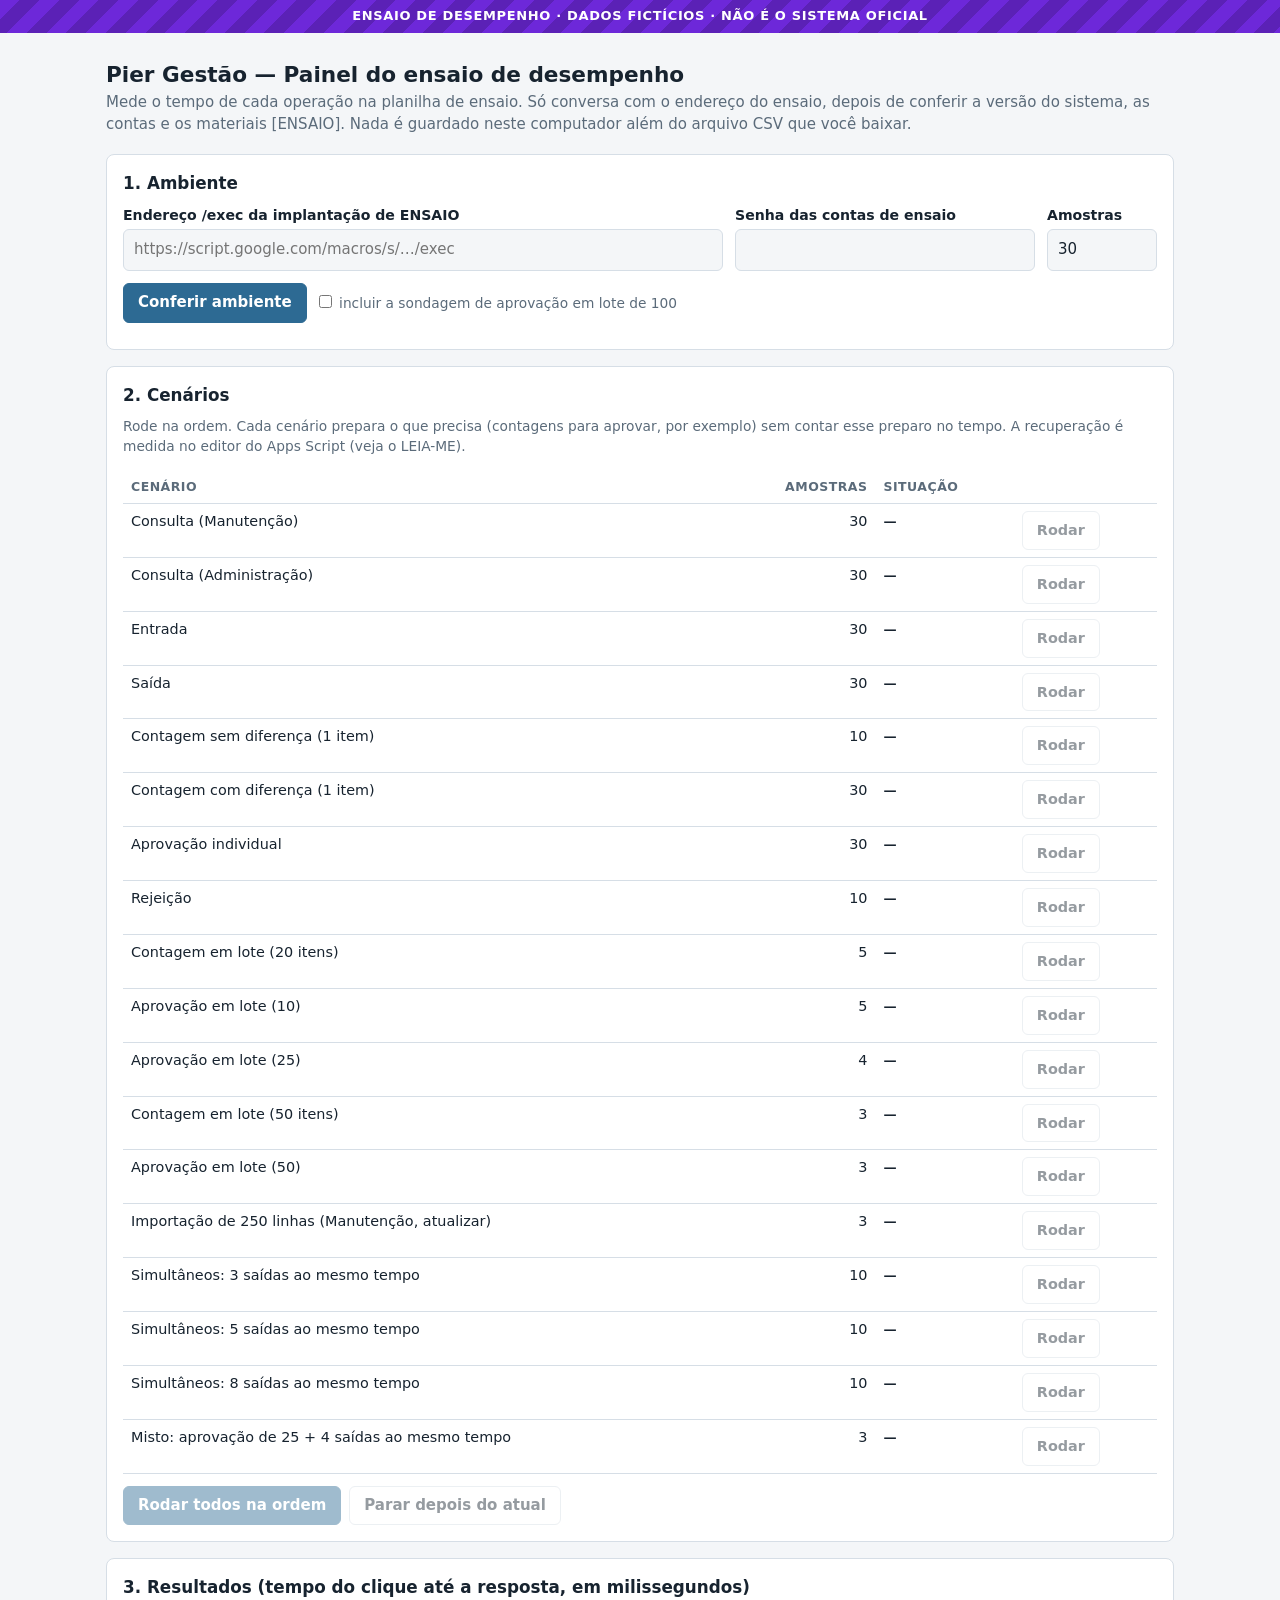
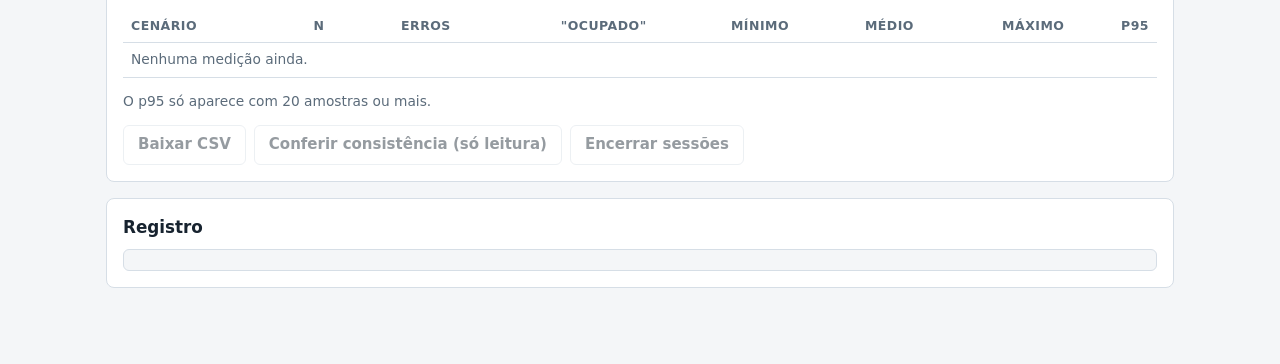
<file: ensaio/painel-ensaio.html>
<!doctype html>
<html lang="pt-BR">
<head>
<meta charset="utf-8">
<meta name="viewport" content="width=device-width, initial-scale=1">
<title>[ENSAIO] Pier Gestão · Painel de desempenho</title>
<style>
:root{--bg:#f4f6f8;--surface:#fff;--fg:#17232f;--muted:#5b6b7a;--line:#d6dee6;--accent:#2d6a93;--ok:#2c7a4c;--ok-bg:#e0f1e6;--crit:#b8362a;--crit-bg:#f8e0dc;--warn:#9a5b00;--warn-bg:#fbedd5}
@media (prefers-color-scheme: dark){:root{--bg:#0f1820;--surface:#16222d;--fg:#e4edf4;--muted:#93a6b6;--line:#2a3b4a;--accent:#6fb0db;--ok:#5fc48b;--ok-bg:#163326;--crit:#f06c5f;--crit-bg:#3d1b18;--warn:#eaa53d;--warn-bg:#3a2a12}}
*{box-sizing:border-box}
body{margin:0;background:var(--bg);color:var(--fg);font:15px/1.45 system-ui,-apple-system,"Segoe UI",Roboto,sans-serif}
.faixa{position:sticky;top:0;z-index:5;background:repeating-linear-gradient(135deg,#6d28d9 0 14px,#5b21b6 14px 28px);color:#fff;text-align:center;padding:7px 12px;font-weight:700;letter-spacing:.05em;text-transform:uppercase;font-size:13px}
main{max-width:1100px;margin:0 auto;padding:20px 16px 60px}
h1{font-size:1.35rem;margin:6px 0 2px}
h2{font-size:1.05rem;margin:0 0 10px}
p.lead{color:var(--muted);margin:0 0 18px}
section{background:var(--surface);border:1px solid var(--line);border-radius:8px;padding:16px;margin:0 0 16px}
label{display:block;font-weight:600;font-size:.88rem;margin:0 0 4px}
.grid{display:grid;grid-template-columns:2fr 1fr 110px;gap:12px}
@media (max-width:720px){.grid{grid-template-columns:1fr}}
input[type=text],input[type=password],input[type=number]{width:100%;padding:9px 10px;border:1px solid var(--line);border-radius:6px;background:var(--bg);color:var(--fg);font:inherit}
.acoes{display:flex;flex-wrap:wrap;gap:8px;margin-top:12px;align-items:center}
button{font:inherit;font-weight:600;border:1px solid var(--line);background:var(--surface);color:var(--fg);padding:8px 14px;border-radius:6px;cursor:pointer}
button.primario{background:var(--accent);border-color:var(--accent);color:#fff}
button:disabled{opacity:.45;cursor:not-allowed}
.hint{color:var(--muted);font-size:.86rem}
ul.travas{list-style:none;padding:0;margin:10px 0 0;display:grid;gap:4px}
ul.travas li{padding:6px 10px;border-radius:6px;font-size:.9rem}
li.ok{background:var(--ok-bg);color:var(--ok)} li.erro{background:var(--crit-bg);color:var(--crit)} li.pend{background:var(--bg);color:var(--muted)}
table{width:100%;border-collapse:collapse;font-size:.9rem}
th,td{text-align:left;padding:7px 8px;border-bottom:1px solid var(--line);vertical-align:top}
th{font-size:.78rem;text-transform:uppercase;letter-spacing:.04em;color:var(--muted)}
td.n,th.n{text-align:right;font-variant-numeric:tabular-nums}
.tabela{overflow-x:auto}
.estado{font-size:.82rem;font-weight:600}
.estado.ok{color:var(--ok)} .estado.erro{color:var(--crit)} .estado.rodando{color:var(--warn)}
pre#log{max-height:280px;overflow:auto;background:var(--bg);border:1px solid var(--line);border-radius:6px;padding:10px;font-size:.8rem;white-space:pre-wrap;margin:0}
.aviso{background:var(--warn-bg);color:var(--warn);padding:10px 12px;border-radius:6px;font-size:.9rem;margin-top:10px}
</style>
</head>
<body>
<div class="faixa">Ensaio de desempenho · dados fictícios · não é o sistema oficial</div>
<main>
  <h1>Pier Gestão — Painel do ensaio de desempenho</h1>
  <p class="lead">Mede o tempo de cada operação na planilha de ensaio. Só conversa com o endereço do ensaio, depois de conferir a versão do sistema, as contas e os materiais [ENSAIO]. Nada é guardado neste computador além do arquivo CSV que você baixar.</p>

  <section>
    <h2>1. Ambiente</h2>
    <div class="grid">
      <div><label for="url">Endereço /exec da implantação de ENSAIO</label><input type="text" id="url" placeholder="https://script.google.com/macros/s/…/exec" autocomplete="off" spellcheck="false"></div>
      <div><label for="senha">Senha das contas de ensaio</label><input type="password" id="senha" autocomplete="off"></div>
      <div><label for="amostras">Amostras</label><input type="number" id="amostras" value="30" min="3" max="100"></div>
    </div>
    <div class="acoes">
      <button class="primario" id="b-conferir">Conferir ambiente</button>
      <label class="hint" style="font-weight:400;margin:0"><input type="checkbox" id="sondagem"> incluir a sondagem de aprovação em lote de 100</label>
    </div>
    <ul class="travas" id="travas"></ul>
  </section>

  <section>
    <h2>2. Cenários</h2>
    <p class="hint" style="margin-top:0">Rode na ordem. Cada cenário prepara o que precisa (contagens para aprovar, por exemplo) sem contar esse preparo no tempo. A recuperação é medida no editor do Apps Script (veja o LEIA-ME).</p>
    <div class="tabela"><table><thead><tr><th>Cenário</th><th class="n">Amostras</th><th>Situação</th><th></th></tr></thead><tbody id="cenarios"></tbody></table></div>
    <div class="acoes"><button class="primario" id="b-todos" disabled>Rodar todos na ordem</button><button id="b-parar" disabled>Parar depois do atual</button></div>
  </section>

  <section>
    <h2>3. Resultados (tempo do clique até a resposta, em milissegundos)</h2>
    <div class="tabela"><table><thead><tr><th>Cenário</th><th class="n">n</th><th class="n">Erros</th><th class="n">"Ocupado"</th><th class="n">Mínimo</th><th class="n">Médio</th><th class="n">Máximo</th><th class="n">p95</th></tr></thead><tbody id="resultados"></tbody></table></div>
    <p class="hint">O p95 só aparece com 20 amostras ou mais.</p>
    <div class="acoes"><button id="b-csv" disabled>Baixar CSV</button><button id="b-consistencia" disabled>Conferir consistência (só leitura)</button><button id="b-sair" disabled>Encerrar sessões</button></div>
    <div id="consistencia"></div>
  </section>

  <section>
    <h2>Registro</h2>
    <pre id="log"></pre>
  </section>
</main>
<script>
(() => {
"use strict";
// ---------------- regras fixas do ensaio ----------------
// a implantação do ensaio usa o Código.gs da liberação com o sufixo abaixo na VERSAO (ensaio/Codigo-ensaio.gs);
// produção e homologação não têm o sufixo, então nenhum POST sai para elas mesmo com um endereço novo
const VERSAO_ESPERADA = "2026-10-16 inventário com aprovação da Administração · ENSAIO DE DESEMPENHO";
const PROIBIDOS = [["AKfycbyL0rDZ", "implantação de PRODUÇÃO"], ["AKfycby-MWYi", "implantação de HOMOLOGAÇÃO existente"]];
const CONTAS = { admins: ["admin.ensaio1", "admin.ensaio2"], manut: ["manut.ensaio1", "manut.ensaio2", "manut.ensaio3", "manut.ensaio4", "manut.ensaio5"] };
const MARCA = "[ENSAIO]";
const MIN_ITENS = 250;

const $ = s => document.querySelector(s);
const esc = v => String(v ?? "").replace(/[&<>"']/g, c => ({"&":"&amp;","<":"&lt;",">":"&gt;",'"':"&quot;","'":"&#39;"}[c]));
const S = { estado: {}, url: "", candidata: "", liberado: false, tok: {}, itens: [], pend: new Set(), bloq: new Set(), contagens: [], amostras: [], parar: false, ocupado: false };
const log = t => { const el = $("#log"); el.textContent += new Date().toLocaleTimeString("pt-BR") + "  " + t + "\n"; el.scrollTop = el.scrollHeight; };

// ---------------- trava de rede: só o endereço do ensaio, já conferido ----------------
const fetchOriginal = window.fetch.bind(window);
const ehAppsScript = u => /^https:\/\/script\.google(usercontent)?\.com\//i.test(String(u || ""));
// fase 1: só um GET (leitura da versão) ao endereço candidato; fase 2: POST só depois que a versão bateu
window.fetch = function (recurso, opcoes) {
  const u = typeof recurso === "string" ? recurso : (recurso && recurso.url) || "";
  const metodo = String((opcoes && opcoes.method) || (recurso && recurso.method) || "GET").toUpperCase();
  if (ehAppsScript(u) || u.indexOf("://script.") >= 0) {
    const proibido = PROIBIDOS.some(p => u.indexOf(p[0]) >= 0);
    const leitura = metodo === "GET" && !(opcoes && opcoes.body) && S.candidata && u === S.candidata;
    const liberado = S.url && u === S.url;
    if (proibido || !(leitura || liberado)) {
      log("BLOQUEADO: " + metodo + " para " + u.slice(0, 70) + "… não é o endereço do ensaio conferido.");
      return Promise.reject(new TypeError("Bloqueado pelo painel: endereço não autorizado."));
    }
  }
  return fetchOriginal(recurso, opcoes);
};
if (navigator.sendBeacon) navigator.sendBeacon = () => false; // o painel não usa; nada sai por aqui
const XHR = window.XMLHttpRequest; window.XMLHttpRequest = function () { throw new Error("Bloqueado pelo painel."); }; void XHR;

// ---------------- comunicação ----------------
async function chamar(token, acao, extra) {
  const corpo = Object.assign({ acao, token, meses: [mesAtual()] }, extra || {});
  const t0 = performance.now();
  let r, erro = "";
  try {
    const resp = await fetch(S.url, { method: "POST", body: JSON.stringify(corpo), redirect: "follow" });
    r = await resp.json();
    if (!r.ok) erro = r.erro || "erro sem mensagem";
  } catch (e) { erro = e.message || "falha de rede"; r = { ok: false }; }
  return { ms: Math.round(performance.now() - t0), r, erro };
}
const mesAtual = () => new Date().toISOString().slice(0, 7);
function mesesDesde(n) { const out = [], d = new Date(); for (let i = 0; i <= n; i++) { const x = new Date(d.getFullYear(), d.getMonth() - i, 1); out.push(x.getFullYear() + "-" + String(x.getMonth() + 1).padStart(2, "0")); } return out; }
const hojeIso = () => { const d = new Date(); return d.getFullYear() + "-" + String(d.getMonth() + 1).padStart(2, "0") + "-" + String(d.getDate()).padStart(2, "0"); };

// ---------------- 1. conferência do ambiente (travas em camadas, para na primeira que falhar) ----------------
function trava(id, txt, estado) {
  let li = document.getElementById("tr-" + id);
  if (!li) { li = document.createElement("li"); li.id = "tr-" + id; $("#travas").appendChild(li); }
  li.className = estado; li.textContent = (estado === "ok" ? "✔ " : estado === "erro" ? "✖ " : "… ") + txt;
}
async function conferirAmbiente() {
  S.liberado = false; S.url = ""; S.candidata = ""; S.tok = {}; $("#travas").innerHTML = ""; habilitar();
  const url = $("#url").value.trim(), senha = $("#senha").value;
  // a) formato do endereço
  if (!/^https:\/\/script\.google\.com\/macros\/s\/[A-Za-z0-9_-]{20,}\/exec$/.test(url)) return trava("fmt", "O endereço precisa ser um link /exec do Apps Script.", "erro");
  trava("fmt", "Formato do endereço", "ok");
  // b) não pode ser produção nem a homologação existente
  const proib = PROIBIDOS.find(p => url.indexOf(p[0]) >= 0);
  if (proib) return trava("proib", "Este endereço é da " + proib[1] + ". Nada foi enviado.", "erro");
  trava("proib", "Não é a produção nem a homologação existente", "ok");
  if (senha.length < 10) return trava("senha", "Digite a senha das contas de ensaio (a mesma usada na carga).", "erro");
  S.candidata = url;
  // c) versão do sistema (leitura: o doGet não grava nada) — nenhum POST antes disto
  trava("versao", "Conferindo a versão do sistema…", "pend");
  let v;
  try { v = await (await fetch(S.candidata, { method: "GET", redirect: "follow" })).json(); } catch (e) { S.candidata = ""; return trava("versao", "Não foi possível ler a versão (" + e.message + "). Confira se a implantação está como \"Qualquer pessoa\".", "erro"); }
  if (!v || v.versao !== VERSAO_ESPERADA) { S.candidata = ""; return trava("versao", "Esta implantação informa a versão \"" + (v && v.versao) + "\", e a do ensaio é \"" + VERSAO_ESPERADA + "\". Não é a implantação do ensaio: parado antes de qualquer login ou gravação.", "erro"); }
  S.url = S.candidata; S.candidata = "";
  trava("versao", "A implantação se identificou como ENSAIO DE DESEMPENHO", "ok");
  // d) contas de ensaio (só existem na planilha de ensaio)
  trava("contas", "Entrando com as contas de ensaio…", "pend");
  const todas = CONTAS.admins.concat(CONTAS.manut);
  for (const u of todas) {
    const x = await chamar(undefined, "entrar", { usuario: u, senha, registro: { motivo: "login", entrada: u.indexOf("admin") === 0 ? "Administração" : "Manutenção", aparelho: "painel de ensaio" } });
    if (!x.r.ok || !x.r.token) { S.url = ""; return trava("contas", "A conta " + u + " não entrou (" + x.erro + "). Parado antes de qualquer gravação.", "erro"); }
    if (x.r.usuario !== u || x.r.perfil !== (u.indexOf("admin") === 0 ? "Administração" : "Manutenção")) { S.url = ""; return trava("contas", "A conta " + u + " voltou com usuário/perfil inesperado (" + x.r.usuario + " / " + x.r.perfil + "). Parado.", "erro"); }
    S.tok[u] = x.r.token;
  }
  trava("contas", "As 7 contas de ensaio entraram", "ok");
  // e) dados: só materiais [ENSAIO]
  trava("dados", "Conferindo os materiais…", "pend");
  const okDados = await carregar();
  if (!okDados) { S.url = ""; return; }
  const sem = S.itens.filter(i => String(i.nome).indexOf(MARCA) !== 0);
  if (sem.length || S.itens.length < MIN_ITENS) { S.url = ""; return trava("dados", sem.length ? sem.length + " material(is) sem a marca " + MARCA + " (ex.: \"" + sem[0].nome + "\"). Esta não é a planilha de ensaio. Parado antes de qualquer gravação." : "Só " + S.itens.length + " materiais; esperado pelo menos " + MIN_ITENS + ".", "erro"); }
  trava("dados", S.itens.length + " materiais, todos [ENSAIO]; " + S.bloq.size + " bloqueado(s); " + S.pend.size + " com ajuste pendente", "ok");
  S.liberado = true; habilitar();
  log("Ambiente conferido: " + S.url.slice(0, 60) + "…");
}
async function carregar() {
  const x = await chamar(S.tok["admin.ensaio1"], "dados", { meses: [mesAtual()] });
  if (!x.r.ok || !x.r.dados) { trava("dados", "Não foi possível ler os dados (" + x.erro + ").", "erro"); return false; }
  const d = x.r.dados;
  S.itens = d.itens || []; S.pend = new Set(d.ajustesPendentes || []); S.bloq = new Set((d.bloqueios || []).map(b => b.itemId)); S.contagens = d.contagens || [];
  return true;
}

// ---------------- amostras e estatística ----------------
function registrar(cenario, rodada, usuario, x) {
  const ocupado = /ocupado/i.test(x.erro || "");
  S.amostras.push({ cenario, rodada, usuario, inicio: new Date().toISOString(), ms: x.ms, ok: !x.erro, erro: x.erro || "", ocupado });
  if (x.erro) log(cenario + " #" + rodada + " (" + usuario + "): " + x.erro);
}
function estat(lista) {
  const v = lista.map(a => a.ms).sort((a, b) => a - b), n = v.length;
  if (!n) return null;
  return { n, min: v[0], med: Math.round(v.reduce((a, b) => a + b, 0) / n), max: v[n - 1], p95: n >= 20 ? v[Math.ceil(0.95 * n) - 1] : null };
}
function renderResultados() {
  const nomes = [...new Set(S.amostras.map(a => a.cenario))];
  $("#resultados").innerHTML = nomes.map(c => {
    const todas = S.amostras.filter(a => a.cenario === c), e = estat(todas);
    const f = x => x === null ? "—" : x.toLocaleString("pt-BR");
    return `<tr><td>${esc(c)}</td><td class="n">${e.n}</td><td class="n">${todas.filter(a => !a.ok).length}</td><td class="n">${todas.filter(a => a.ocupado).length}</td><td class="n">${f(e.min)}</td><td class="n">${f(e.med)}</td><td class="n">${f(e.max)}</td><td class="n">${f(e.p95)}</td></tr>`;
  }).join("") || `<tr><td colspan="8" class="hint">Nenhuma medição ainda.</td></tr>`;
  $("#b-csv").disabled = !S.amostras.length;
}

// ---------------- escolha de materiais (só [ENSAIO], Manutenção, livres) ----------------
let giro = 0;
function livres(k, minQtd) {
  const lista = S.itens.filter(i => i.setor === "Manutenção" && String(i.nome).indexOf(MARCA) === 0 && !S.pend.has(i.id) && !S.bloq.has(i.id) && (Number(i.qtd) || 0) >= (minQtd || 0));
  if (lista.length < k) throw new Error("Só " + lista.length + " materiais livres; o cenário precisa de " + k + ".");
  const out = []; for (let j = 0; j < k; j++) out.push(lista[(giro + j) % lista.length]); giro += k;
  return out;
}
const manut = i => CONTAS.manut[i % CONTAS.manut.length];
const N = () => Math.max(3, Math.min(100, Number($("#amostras").value) || 30));

async function contar(usuario, itens, igual) {
  return chamar(S.tok[usuario], "contagemEnviar", { itens: itens.map(i => ({ itemId: i.id, qtd: igual ? Number(i.qtd) : Number(i.qtd) + 1, saldoVisto: Number(i.qtd), justificativa: "Ensaio de desempenho" })) });
}
async function pendentesDe(prefixo, k) {
  await carregar();
  const p = S.contagens.filter(c => c.status === "Pendente" && !c.etapa && String(c.contadoPor).indexOf(prefixo) === 0);
  if (p.length < k) throw new Error("Só " + p.length + " contagens pendentes; o cenário precisa de " + k + ".");
  return p.slice(0, k);
}
async function prepararPendentes(k) { // preparo fora da medição: contagens da Manutenção para aprovar
  await carregar();
  let falta = k, i = 0;
  while (falta > 0) { const lote = Math.min(50, falta); const x = await contar(manut(i++), livres(lote, 1)); if (x.erro) throw new Error("Preparo: " + x.erro); falta -= lote; await carregar(); }
}

// ---------------- cenários ----------------
const CENARIOS = [
  { id: "consulta_manut", nome: "Consulta (Manutenção)", n: () => N(), rodar: async n => { for (let i = 0; i < n && !S.parar; i++) registrar("Consulta (Manutenção)", i + 1, manut(i), await chamar(S.tok[manut(i)], "dados")); } },
  { id: "consulta_admin", nome: "Consulta (Administração)", n: () => N(), rodar: async n => { for (let i = 0; i < n && !S.parar; i++) registrar("Consulta (Administração)", i + 1, "admin.ensaio1", await chamar(S.tok["admin.ensaio1"], "dados")); } },
  { id: "entrada", nome: "Entrada", n: () => N(), rodar: async n => { await carregar(); for (let i = 0; i < n && !S.parar; i++) { const it = livres(1)[0]; registrar("Entrada", i + 1, manut(i), await chamar(S.tok[manut(i)], "registrar", { mov: { itemId: it.id, tipo: "entrada", qtd: 1, data: hojeIso(), fornecedor: "Fornecedor do ensaio" } })); it.qtd = Number(it.qtd) + 1; } } },
  { id: "saida", nome: "Saída", n: () => N(), rodar: async n => { await carregar(); for (let i = 0; i < n && !S.parar; i++) { const it = livres(1, 2)[0]; registrar("Saída", i + 1, manut(i), await chamar(S.tok[manut(i)], "registrar", { mov: { itemId: it.id, tipo: "saida", qtd: 1, responsavel: "Equipe Ensaio", destino: "Área Técnica Ensaio", data: hojeIso() } })); it.qtd = Number(it.qtd) - 1; } } },
  { id: "conferencia", nome: "Contagem sem diferença (1 item)", n: () => 10, rodar: async n => { await carregar(); for (let i = 0; i < n && !S.parar; i++) registrar("Contagem sem diferença (1 item)", i + 1, manut(i), await contar(manut(i), livres(1), true)); } },
  { id: "contagem_1", nome: "Contagem com diferença (1 item)", n: () => N(), rodar: async n => { await carregar(); for (let i = 0; i < n && !S.parar; i++) { const it = livres(1)[0]; registrar("Contagem com diferença (1 item)", i + 1, manut(i), await contar(manut(i), [it])); S.pend.add(it.id); } } },
  { id: "aprovacao_1", nome: "Aprovação individual", n: () => N(), rodar: async n => { await carregar(); let lista = pendManut(); if (lista.length < n) { await prepararPendentes(n - lista.length); lista = await pendentesDe("manut.", n); } for (let i = 0; i < n && !S.parar; i++) { const c = lista[i]; registrar("Aprovação individual", i + 1, "admin.ensaio2", await chamar(S.tok["admin.ensaio2"], "contagemDecidir", { op: "aprovar", itens: [{ id: c.id, versao: c.versao }] })); } } },
  { id: "rejeicao", nome: "Rejeição", n: () => 10, rodar: async n => { await prepararPendentes(n); const lista = await pendentesDe("manut.", n); for (let i = 0; i < n && !S.parar; i++) { const c = lista[i]; registrar("Rejeição", i + 1, "admin.ensaio2", await chamar(S.tok["admin.ensaio2"], "contagemDecidir", { op: "rejeitar", itens: [{ id: c.id, versao: c.versao }], motivo: "Rejeição do ensaio" })); } } },
  { id: "contagem_20", nome: "Contagem em lote (20 itens)", n: () => 5, rodar: async n => { await carregar(); for (let i = 0; i < n && !S.parar; i++) { const its = livres(20); registrar("Contagem em lote (20 itens)", i + 1, manut(i), await contar(manut(i), its)); its.forEach(x => S.pend.add(x.id)); } } },
  { id: "aprov_10", nome: "Aprovação em lote (10)", n: () => 5, rodar: async n => aprovarLotes("Aprovação em lote (10)", 10, n) },
  { id: "aprov_25", nome: "Aprovação em lote (25)", n: () => 4, rodar: async n => aprovarLotes("Aprovação em lote (25)", 25, n) },
  { id: "contagem_50", nome: "Contagem em lote (50 itens)", n: () => 3, rodar: async n => { await carregar(); for (let i = 0; i < n && !S.parar; i++) { const its = livres(50); registrar("Contagem em lote (50 itens)", i + 1, manut(i), await contar(manut(i), its)); its.forEach(x => S.pend.add(x.id)); } } },
  { id: "aprov_50", nome: "Aprovação em lote (50)", n: () => 3, rodar: async n => aprovarLotes("Aprovação em lote (50)", 50, n) },
  { id: "aprov_100", nome: "Aprovação em lote (100) — sondagem", n: () => 1, opcional: true, rodar: async n => aprovarLotes("Aprovação em lote (100) — sondagem", 100, n) },
  { id: "importacao", nome: "Importação de 250 linhas (Manutenção, atualizar)", n: () => 3, rodar: async n => { for (let i = 0; i < n && !S.parar; i++) { await carregar(); const linhas = S.itens.filter(x => x.setor === "Manutenção").map(x => ({ codigo: x.codigo, nome: x.nome, qtd: Number(x.qtd), unidade: x.unidade, categoria: x.categoria, local: x.local })); registrar("Importação de 250 linhas", i + 1, "admin.ensaio1", await chamar(S.tok["admin.ensaio1"], "importarContagem", { linhas, modo: "atualizar", setor: "Manutenção", motivo: "Importação do ensaio", confirmarRepeticao: true })); } } },
  { id: "simult_3", nome: "Simultâneos: 3 saídas ao mesmo tempo", n: () => 10, rodar: async n => simultaneos(3, n) },
  { id: "simult_5", nome: "Simultâneos: 5 saídas ao mesmo tempo", n: () => 10, rodar: async n => simultaneos(5, n) },
  { id: "simult_8", nome: "Simultâneos: 8 saídas ao mesmo tempo", n: () => 10, rodar: async n => simultaneos(8, n) },
  { id: "misto", nome: "Misto: aprovação de 25 + 4 saídas ao mesmo tempo", n: () => 3, rodar: async n => misto(n) }
];
const pendManut = () => S.contagens.filter(c => c.status === "Pendente" && !c.etapa && String(c.contadoPor).indexOf("manut.") === 0);
async function aprovarLotes(nome, tam, n) {
  for (let i = 0; i < n && !S.parar; i++) {
    await carregar(); let lista = pendManut();
    if (lista.length < tam) { await prepararPendentes(tam - lista.length); lista = await pendentesDe("manut.", tam); }
    const lote = lista.slice(0, tam).map(c => ({ id: c.id, versao: c.versao }));
    const x = await chamar(S.tok["admin.ensaio2"], "contagemDecidir", { op: "aprovar", itens: lote });
    const naoOk = x.r && x.r.resultados ? x.r.resultados.filter(r => !r.ok).length : 0;
    if (naoOk) x.erro = (x.erro ? x.erro + "; " : "") + naoOk + " de " + tam + " não aprovadas";
    registrar(nome, i + 1, "admin.ensaio2", x);
  }
}
async function sessoesExtras(k) { // 8 simultâneos = 7 contas + uma segunda sessão da manut.ensaio1
  const usuarios = CONTAS.manut.concat(CONTAS.admins);
  const out = [];
  for (let i = 0; i < k; i++) {
    const u = usuarios[i % usuarios.length];
    if (i < usuarios.length) out.push({ u, t: S.tok[u] });
    else { const key = u + "#2"; if (!S.tok[key]) { const x = await chamar(undefined, "entrar", { usuario: u, senha: $("#senha").value, registro: { motivo: "login", entrada: "Manutenção", aparelho: "painel de ensaio 2" } }); S.tok[key] = x.r.token; } out.push({ u: key, t: S.tok[key] }); }
  }
  return out;
}
async function simultaneos(k, n) {
  const sess = await sessoesExtras(k);
  for (let i = 0; i < n && !S.parar; i++) {
    await carregar(); const its = livres(k, 2);
    const res = await Promise.all(sess.map((s, j) => chamar(s.t, "registrar", { mov: { itemId: its[j].id, tipo: "saida", qtd: 1, responsavel: "Equipe Ensaio", destino: "Área Técnica Ensaio", data: hojeIso() } })));
    res.forEach((x, j) => registrar("Simultâneos: " + k + " saídas", i + 1, sess[j].u, x));
  }
}
async function misto(n) {
  for (let i = 0; i < n && !S.parar; i++) {
    await carregar();
    let lista = pendManut();
    if (lista.length < 25) { await prepararPendentes(25 - lista.length); lista = await pendentesDe("manut.", 25); }
    await carregar(); const its = livres(4, 2);
    const lote = lista.slice(0, 25).map(c => ({ id: c.id, versao: c.versao }));
    const tarefas = [chamar(S.tok["admin.ensaio2"], "contagemDecidir", { op: "aprovar", itens: lote })]
      .concat(its.map((it, j) => chamar(S.tok[CONTAS.manut[1 + j]], "registrar", { mov: { itemId: it.id, tipo: "saida", qtd: 1, responsavel: "Equipe Ensaio", destino: "Área Técnica Ensaio", data: hojeIso() } })));
    const res = await Promise.all(tarefas);
    registrar("Misto: aprovação de 25", i + 1, "admin.ensaio2", res[0]);
    res.slice(1).forEach((x, j) => registrar("Misto: saídas durante a aprovação", i + 1, CONTAS.manut[1 + j], x));
  }
}

// ---------------- execução ----------------
function renderCenarios() {
  $("#cenarios").innerHTML = CENARIOS.filter(c => !c.opcional || $("#sondagem").checked).map(c => `<tr><td>${esc(c.nome)}</td><td class="n">${c.n()}</td><td><span class="estado ${(S.estado[c.id] || {}).cls || ""}" id="st-${c.id}">${esc((S.estado[c.id] || {}).txt || "—")}</span></td><td><button data-c="${c.id}" ${S.liberado && !S.ocupado ? "" : "disabled"}>Rodar</button></td></tr>`).join("");
}
function habilitar() {
  $("#b-todos").disabled = !S.liberado || S.ocupado; $("#b-parar").disabled = !S.ocupado;
  $("#b-consistencia").disabled = !S.liberado || S.ocupado; $("#b-sair").disabled = !Object.keys(S.tok).length || S.ocupado;
  renderCenarios();
}
async function rodar(c) {
  const marcar = (cls, txt) => { S.estado[c.id] = { cls, txt }; const el = document.getElementById("st-" + c.id); if (el) { el.className = "estado " + cls; el.textContent = txt; } };
  const n = c.n(); log("Início: " + c.nome + " (" + n + ")");
  marcar("rodando", "rodando…");
  try { await c.rodar(n); marcar("ok", S.parar ? "interrompido" : "concluído"); }
  catch (e) { log("Erro em " + c.nome + ": " + e.message); marcar("erro", "erro: " + e.message); }
  renderResultados();
}
async function rodarVarios(lista) {
  S.ocupado = true; S.parar = false; habilitar();
  try { for (const c of lista) { if (S.parar) break; await rodar(c); } }
  finally { S.ocupado = false; habilitar(); renderResultados(); log("Fim da rodada de cenários."); }
}
$("#cenarios").addEventListener("click", e => { const b = e.target.closest("[data-c]"); if (!b) return; const c = CENARIOS.find(x => x.id === b.dataset.c); if (c) rodarVarios([c]); });
$("#b-todos").addEventListener("click", () => rodarVarios(CENARIOS.filter(c => !c.opcional || $("#sondagem").checked)));
$("#b-parar").addEventListener("click", () => { S.parar = true; log("Parando depois do cenário atual…"); });
$("#b-conferir").addEventListener("click", () => conferirAmbiente().catch(e => log("Erro: " + e.message)));
$("#sondagem").addEventListener("change", renderCenarios);

// ---------------- consistência (só leitura) ----------------
$("#b-consistencia").addEventListener("click", async () => {
  const x = await chamar(S.tok["admin.ensaio1"], "dados", { meses: mesesDesde(8) });
  if (!x.r.ok) { $("#consistencia").innerHTML = `<p class="aviso">Não foi possível ler: ${esc(x.erro)}</p>`; return; }
  const d = x.r.dados, soma = {};
  d.movs.forEach(m => { soma[m.itemId] = Math.round(((soma[m.itemId] || 0) + (Number(m.delta) || 0)) * 1000) / 1000; });
  const div = d.itens.filter(i => Math.round((Number(i.qtd) || 0) * 1000) / 1000 !== (soma[i.id] || 0));
  const ids = d.movs.map(m => m.id), dup = ids.length - new Set(ids).size;
  const sem = d.itens.filter(i => String(i.nome).indexOf(MARCA) !== 0).length;
  const presas = (d.contagens || []).filter(c => c.etapa === "aplicando").length;
  const ok = !div.length && !dup && !sem && !presas && !(d.bloqueios || []).length;
  $("#consistencia").innerHTML = `<p class="${ok ? "hint" : "aviso"}">${ok ? "✔ " : "✖ "}${d.itens.length} materiais · ${d.movs.length} movimentações lidas · saldo diferente da soma do histórico: <b>${div.length}</b> · IDs repetidos: <b>${dup}</b> · sem a marca [ENSAIO]: <b>${sem}</b> · contagens presas: <b>${presas}</b> · bloqueados: <b>${(d.bloqueios || []).length}</b>${div.length ? "<br>Ex.: " + esc(div.slice(0, 5).map(i => i.codigo + " saldo " + i.qtd + " / histórico " + (soma[i.id] || 0)).join("; ")) : ""}</p>`;
  log("Consistência: " + (ok ? "sem divergências" : "DIVERGÊNCIAS encontradas"));
});

// ---------------- CSV e encerramento ----------------
$("#b-csv").addEventListener("click", () => {
  const linhas = [["cenario", "rodada", "usuario", "inicio", "ms", "ok", "ocupado", "erro"].join(";")].concat(S.amostras.map(a => [a.cenario, a.rodada, a.usuario, a.inicio, a.ms, a.ok ? 1 : 0, a.ocupado ? 1 : 0, '"' + String(a.erro).replace(/"/g, "'") + '"'].join(";")));
  const blob = new Blob(["﻿" + linhas.join("\r\n")], { type: "text/csv;charset=utf-8" });
  const a = document.createElement("a"); a.href = URL.createObjectURL(blob); a.download = "ensaio-desempenho-" + new Date().toISOString().slice(0, 16).replace(/[:T]/g, "-") + ".csv"; a.click();
  setTimeout(() => URL.revokeObjectURL(a.href), 2000);
});
$("#b-sair").addEventListener("click", async () => {
  for (const k of Object.keys(S.tok)) { try { await chamar(S.tok[k], "sair"); } catch (e) {} }
  S.tok = {}; S.liberado = false; habilitar(); log("Sessões encerradas.");
});
window.addEventListener("beforeunload", () => { S.tok = {}; });
renderCenarios(); renderResultados();
})();
</script>
</body>
</html>
</file>
